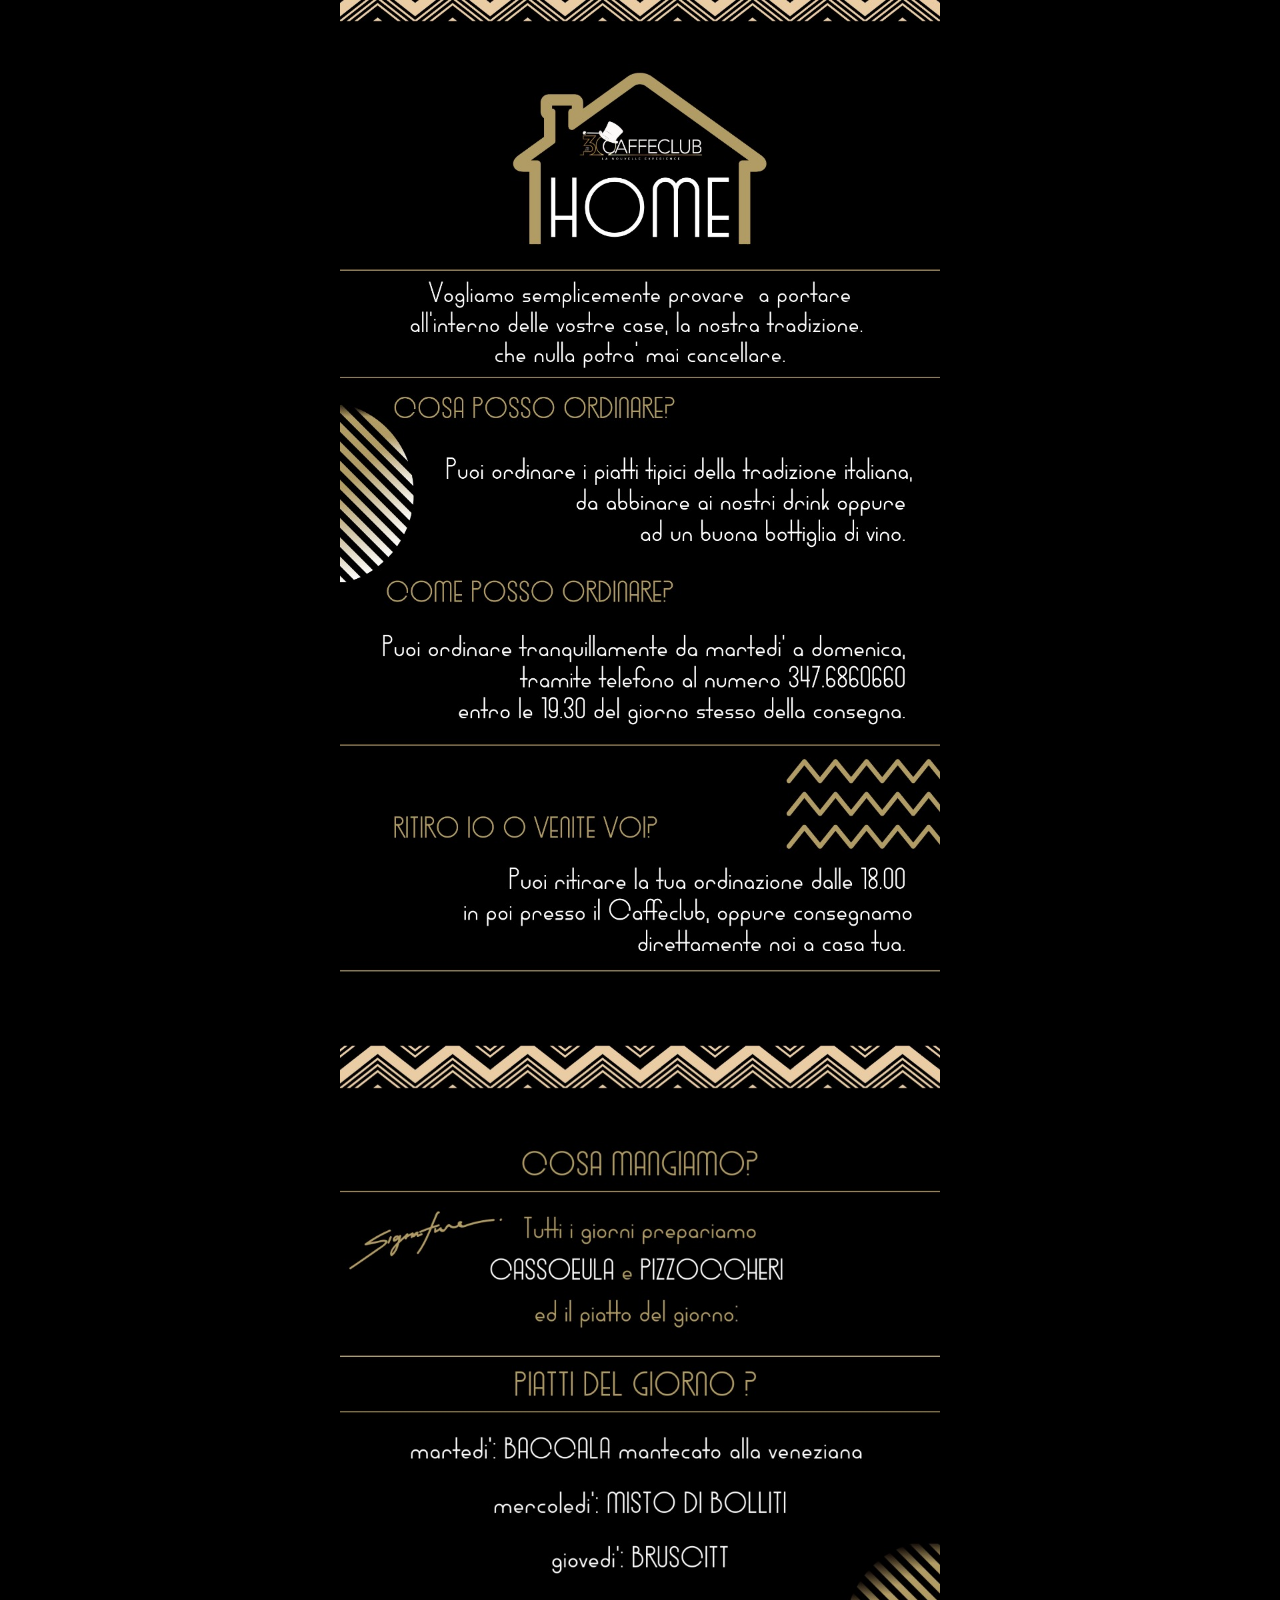
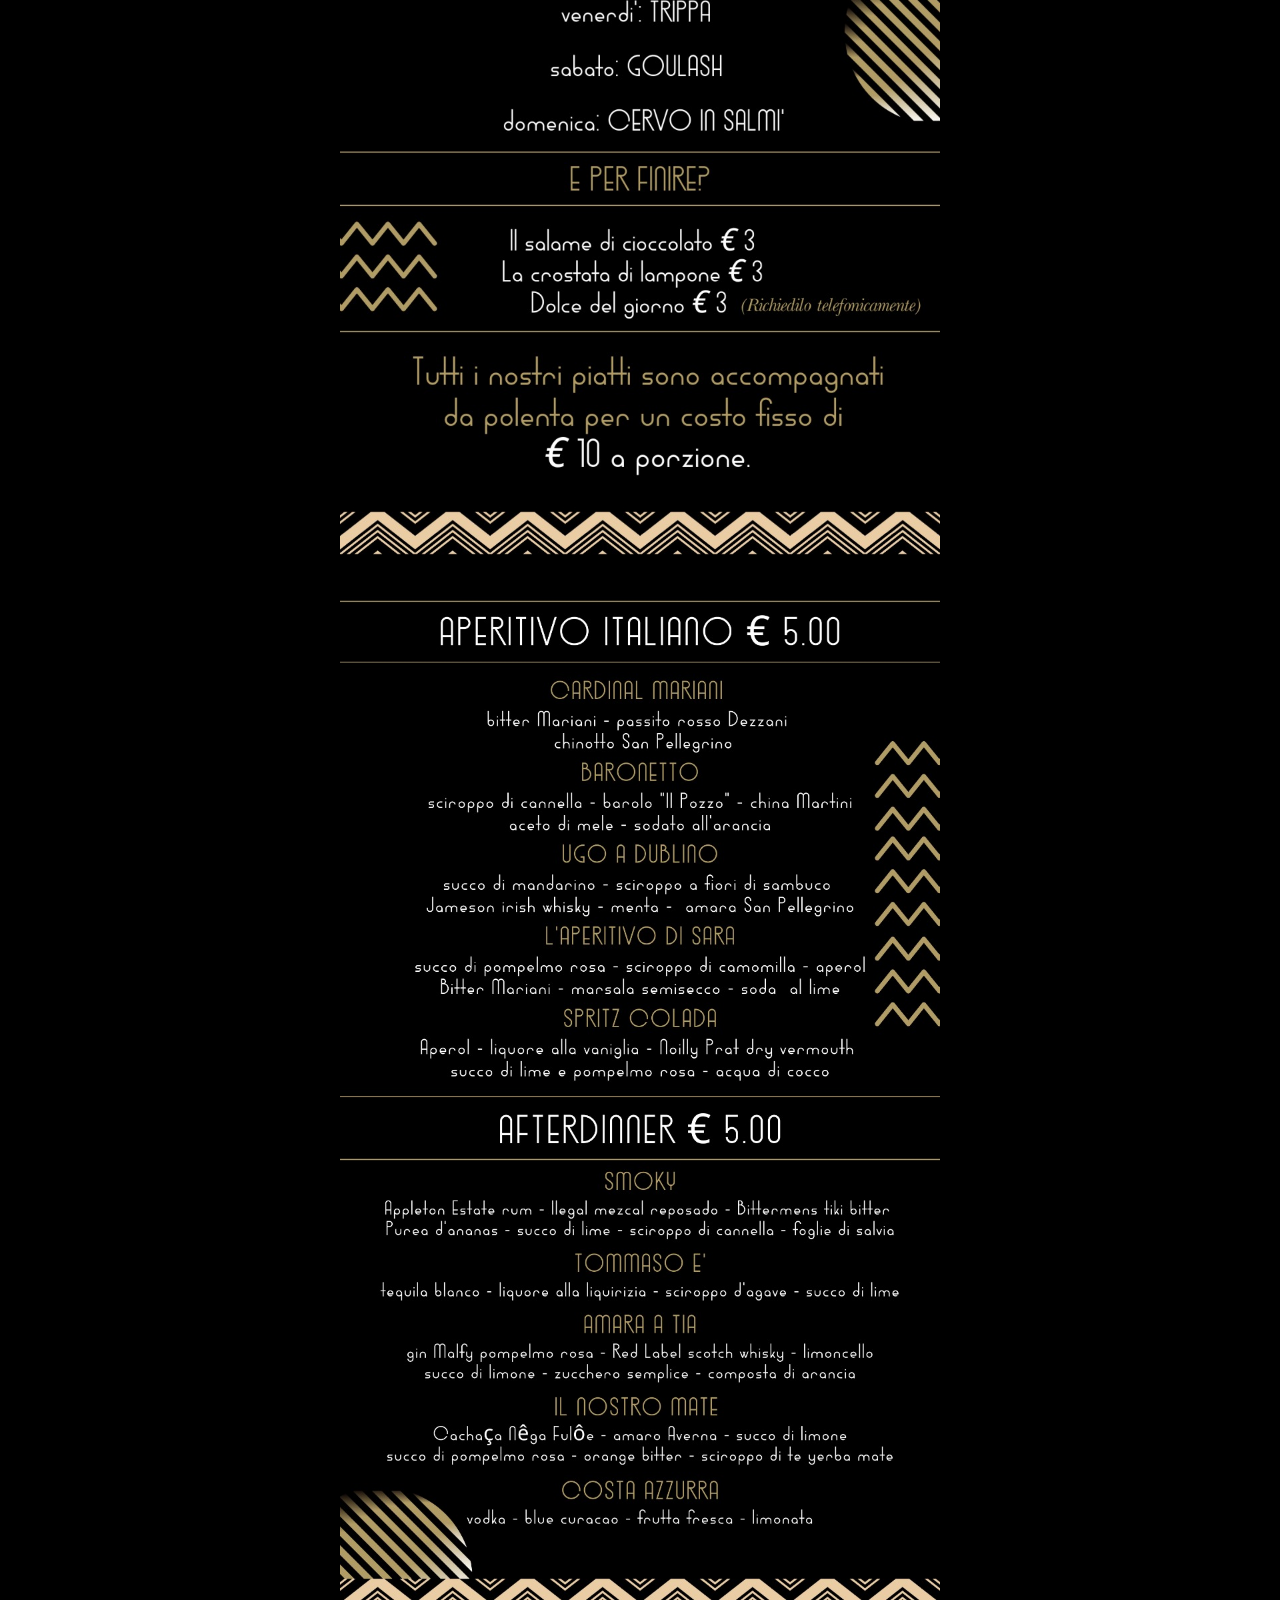
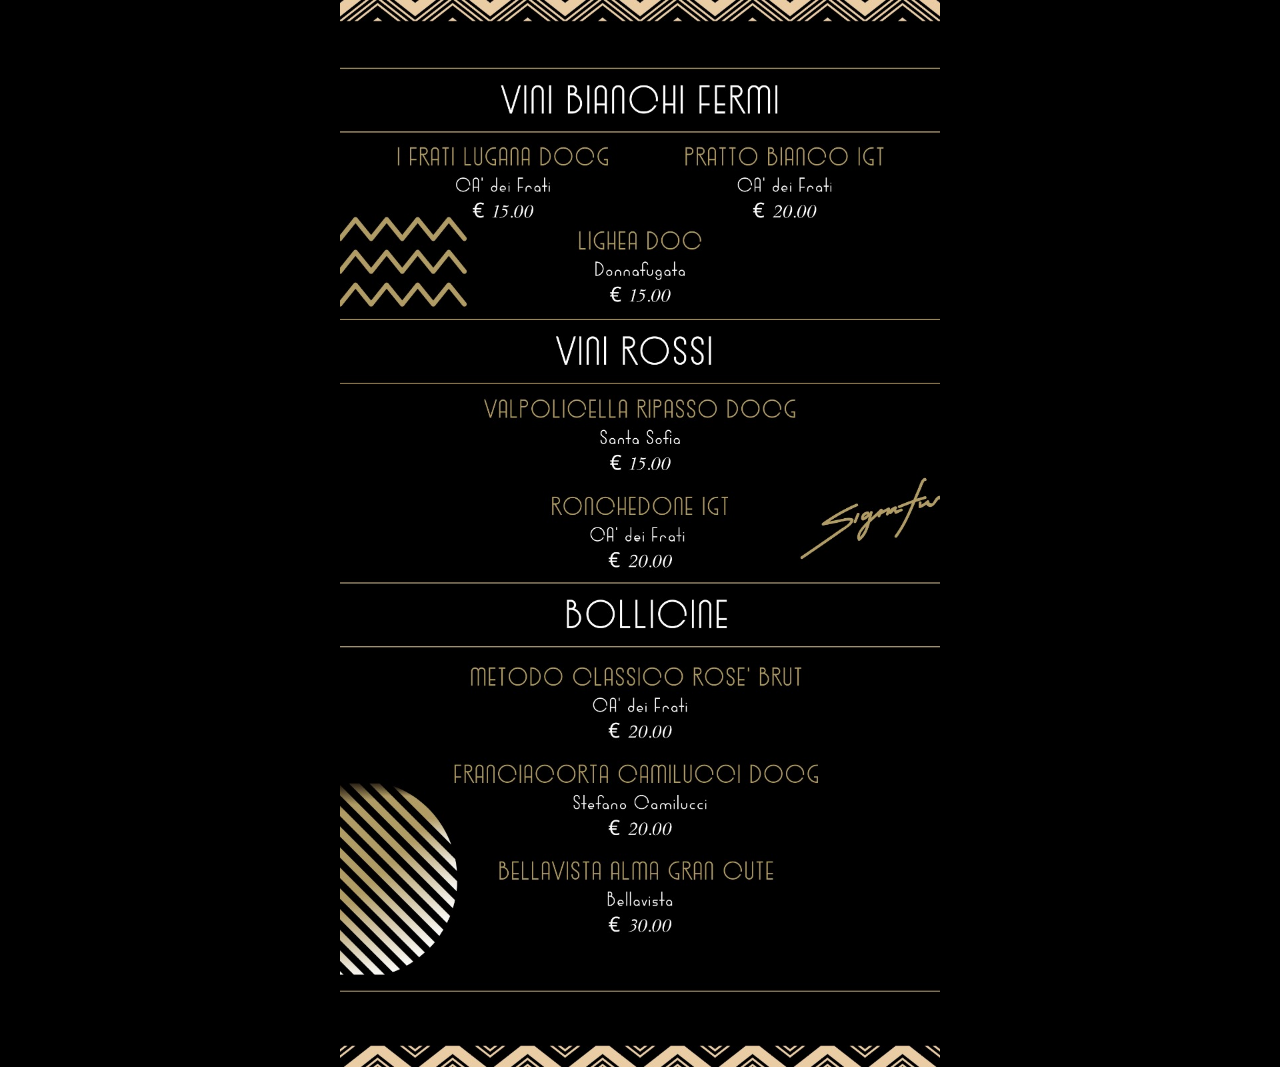
<file: delivery/index.html>
<!DOCTYPE html>
<html lang="it-IT">
	<head>
		<meta charset="UTF-8">
		<meta http-equiv="X-UA-Compatible" content="IE=edge">
		<meta name="viewport" content="width=device-width, initial-scale=1, minimum-scale=1">
		<link rel="icon" href="/res/favicon.png">
		<title>Caffè Club Castellanza - Home Delivery</title>
    		<style>
      			html, body { background: black; color: white; font-family: sans-serif; margin: 0; padding: 0; position: relative }
	    		img.page { display: block; width: 100%; max-width: 600px; margin: 0 auto; }
    		</style>
  	</head>
  	<body>
      		<img class='page' src='./1.jpg'/>
		<img class='page' src='./2.jpg'/>
		<img class='page' src='./3.jpg'/>
		<img class='page' src='./5.jpg'/>
  	</body>
</html>
</file>
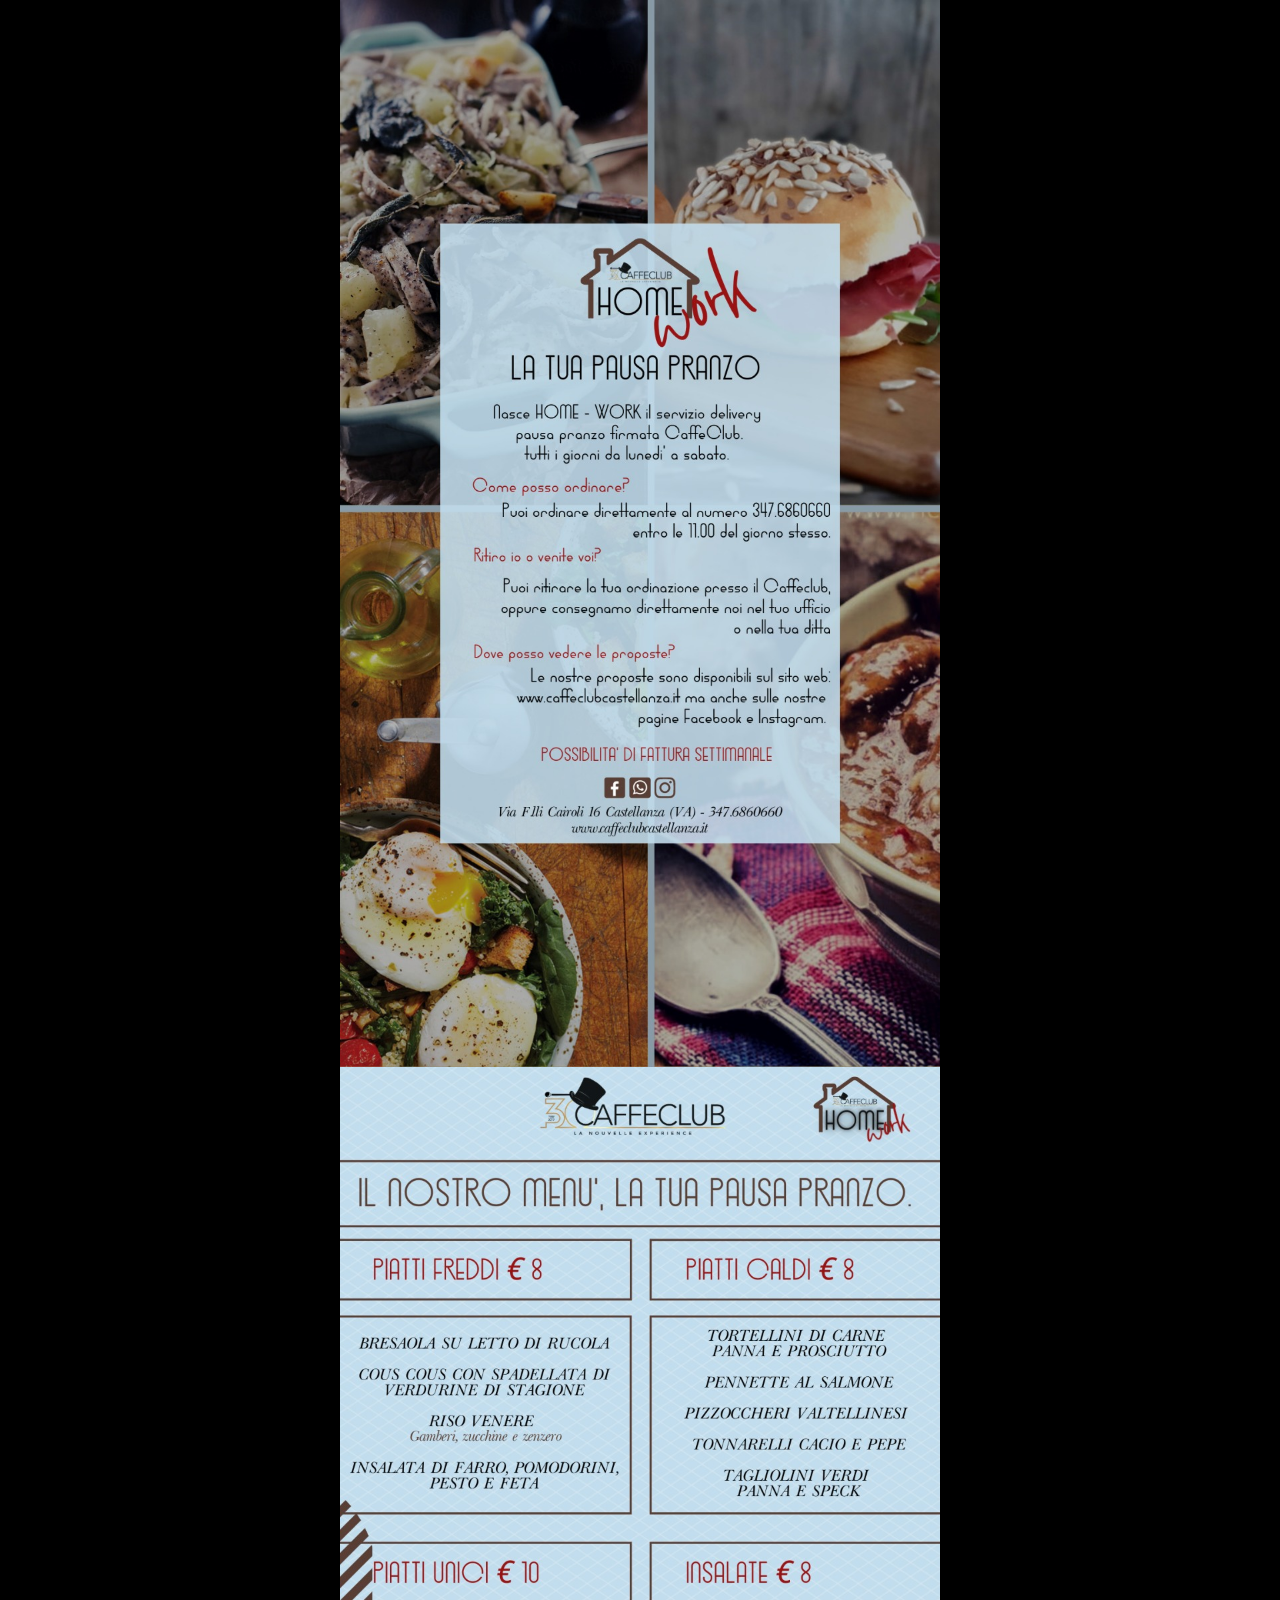
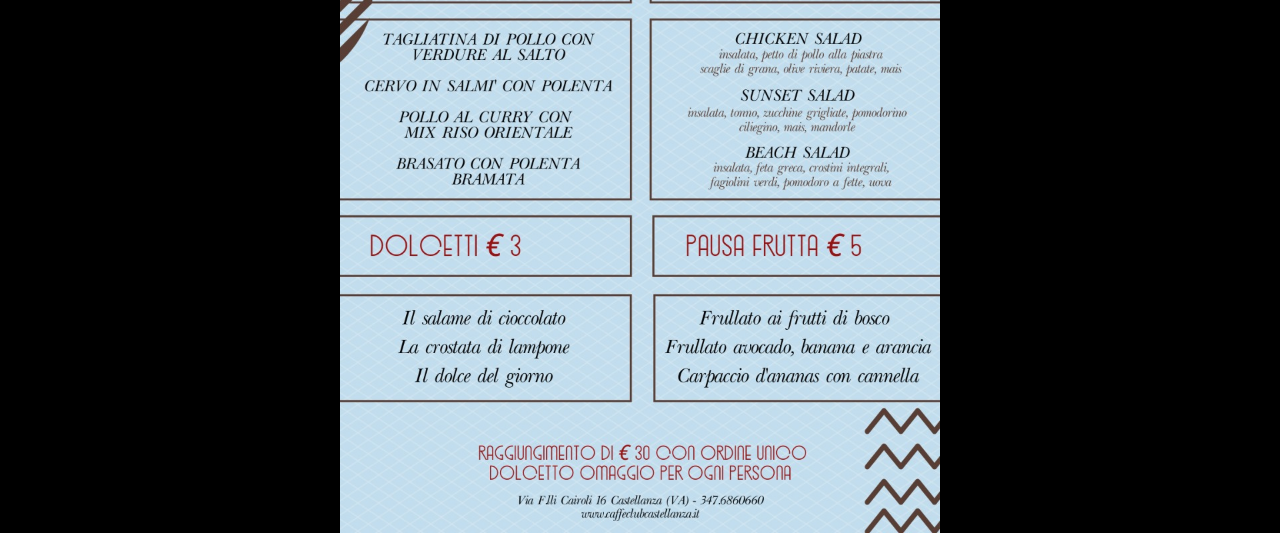
<file: homework/index.html>
<!DOCTYPE html>
<html lang="it-IT">
	<head>
		<meta charset="UTF-8">
		<meta http-equiv="X-UA-Compatible" content="IE=edge">
		<meta name="viewport" content="width=device-width, initial-scale=1, minimum-scale=1">
		<link rel="icon" href="/res/favicon.png">
		<title>Caffè Club Castellanza - Home Work Delivery</title>
    		<style>
      			html, body { background: black; color: white; font-family: sans-serif; margin: 0; padding: 0; position: relative }
	    		img.page { display: block; width: 100%; max-width: 600px; margin: 0 auto; }
    		</style>
  	</head>
  	<body>
        <img class='page' src='./1.jpg'/>
		    <img class='page' src='./2.jpg'/>
  	</body>
</html>
</file>
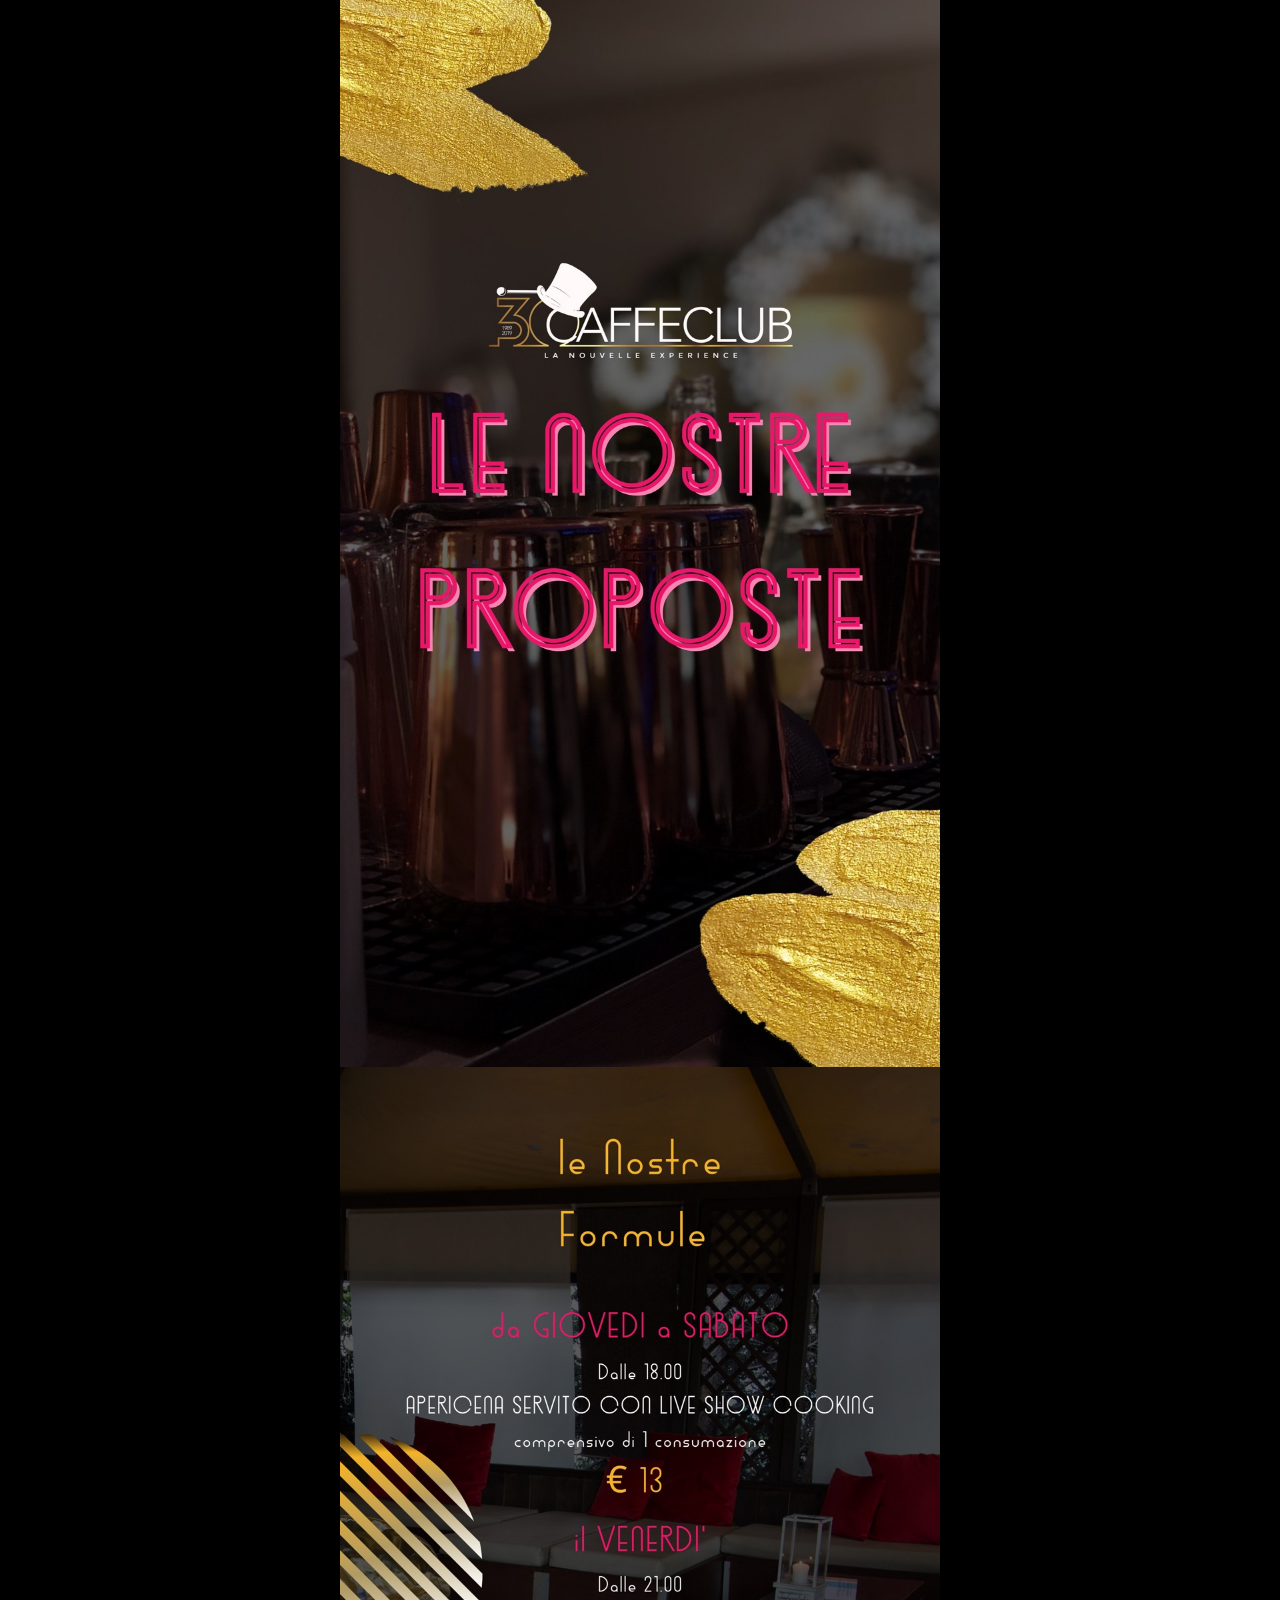
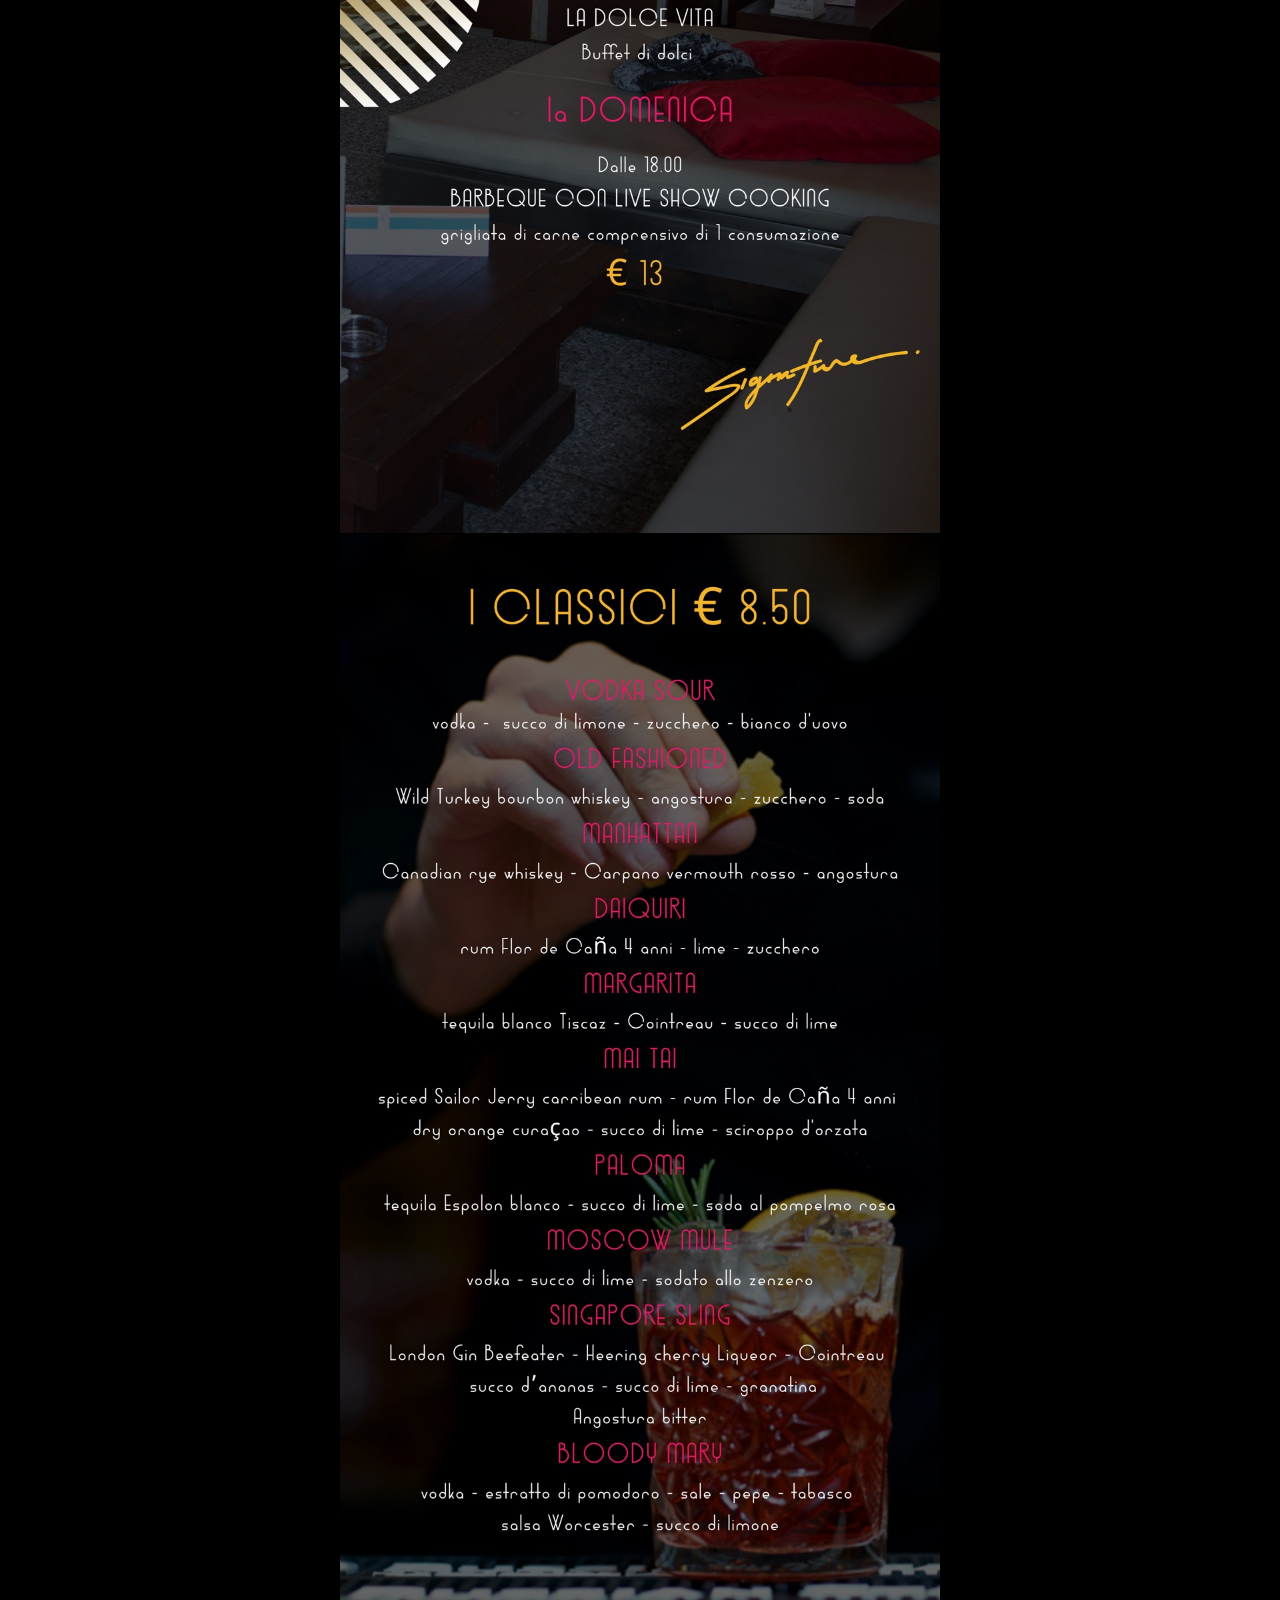
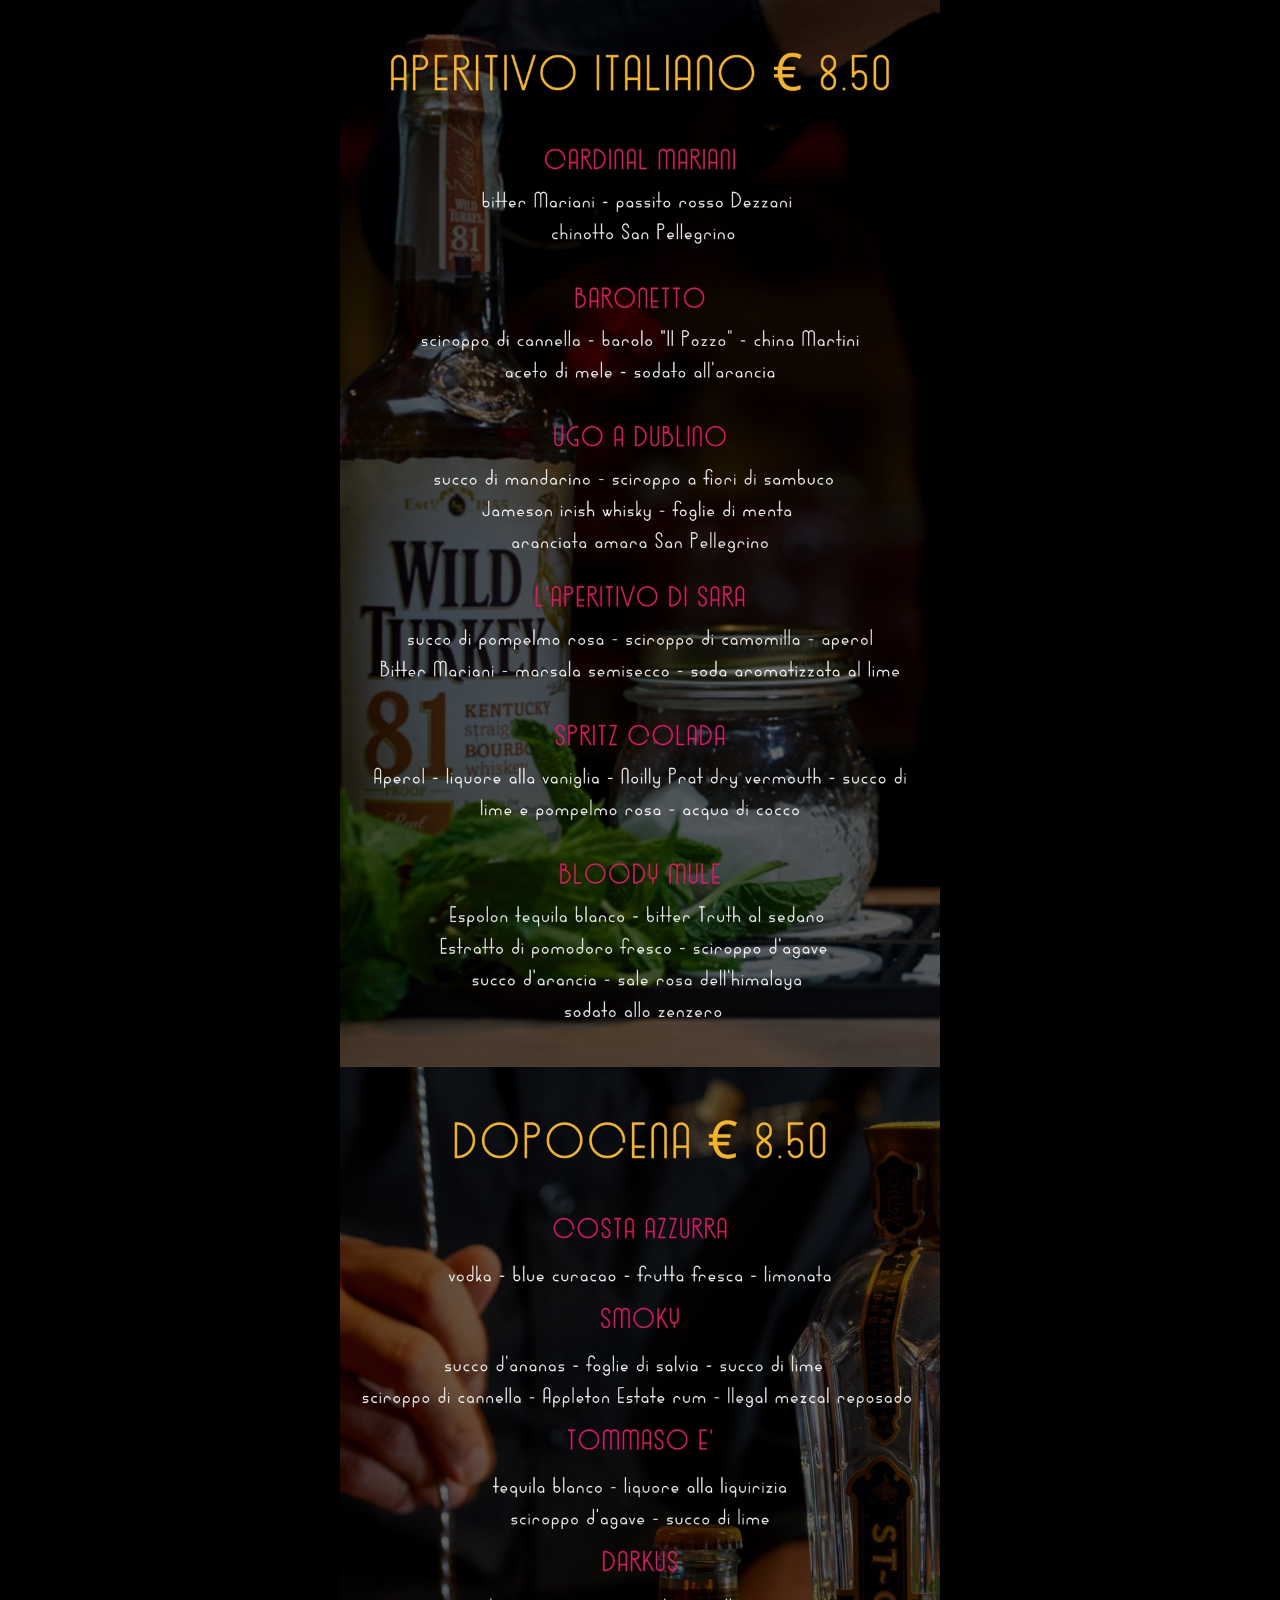
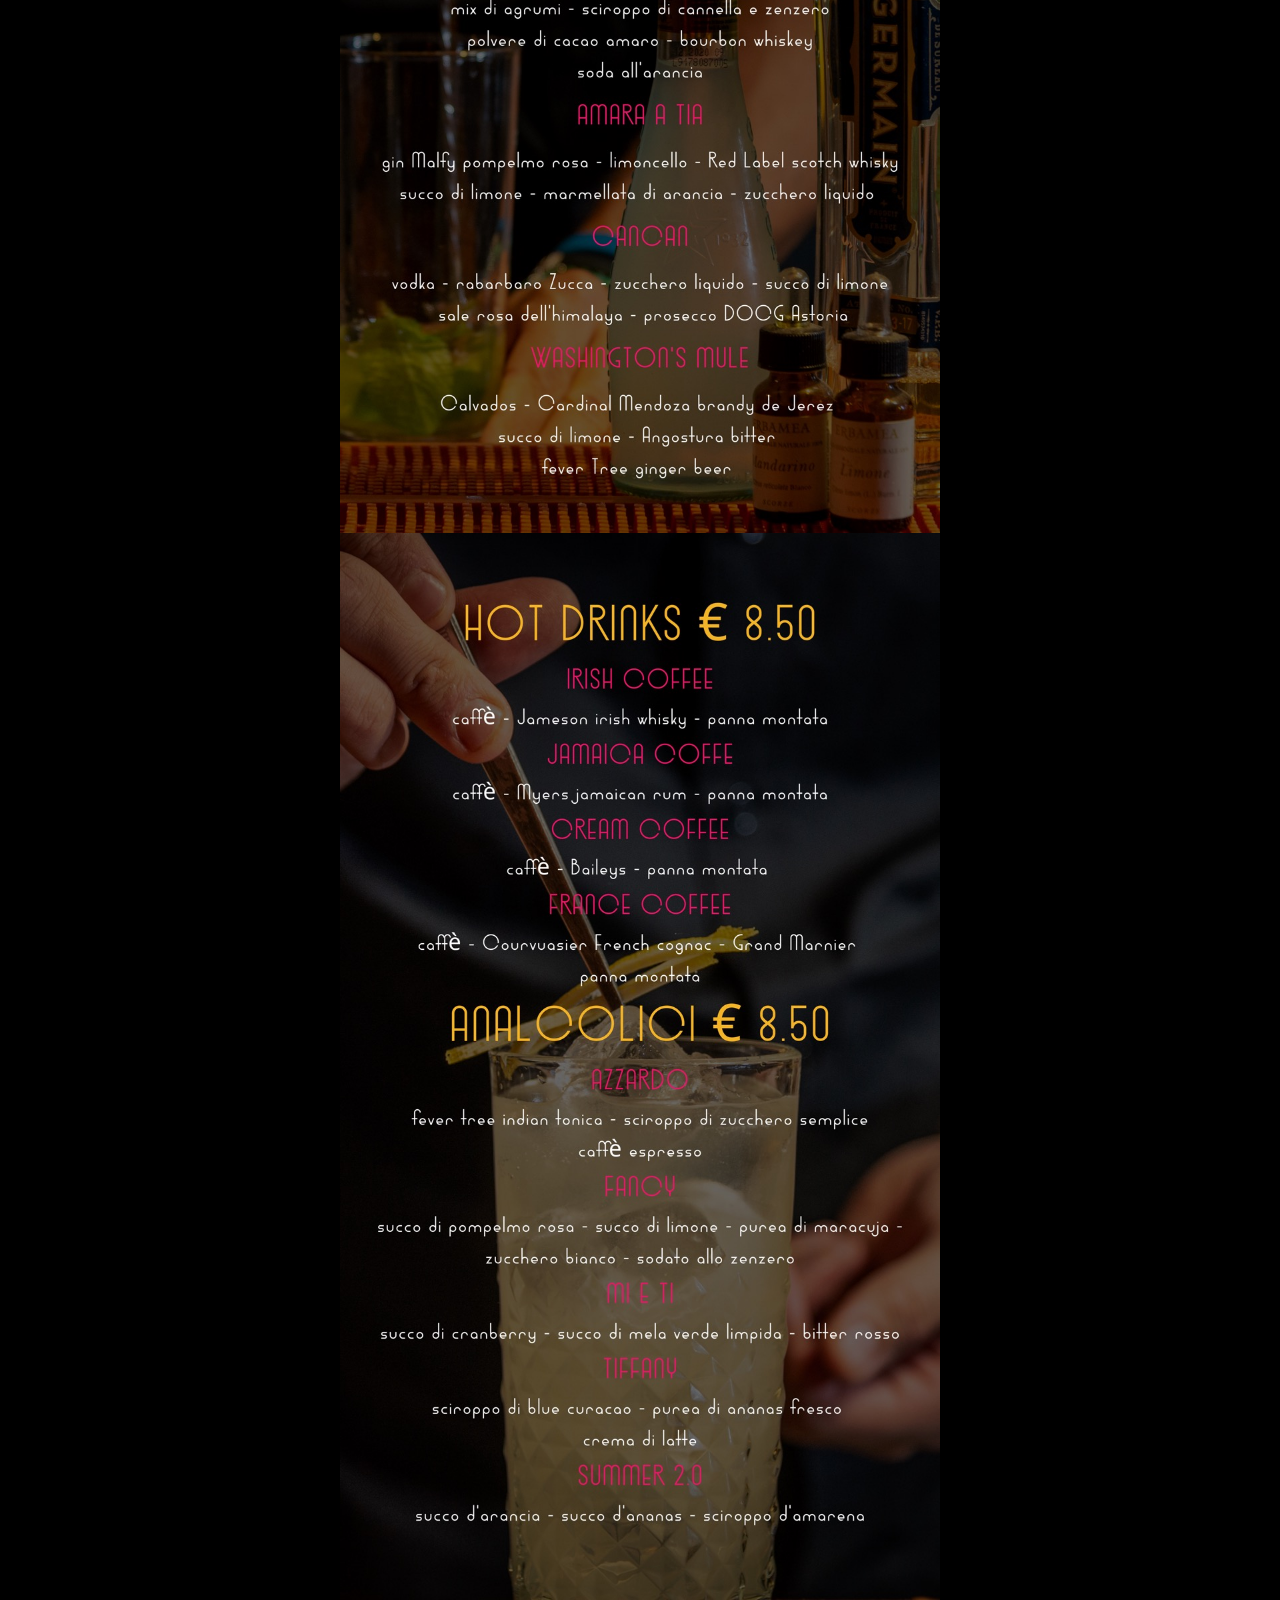
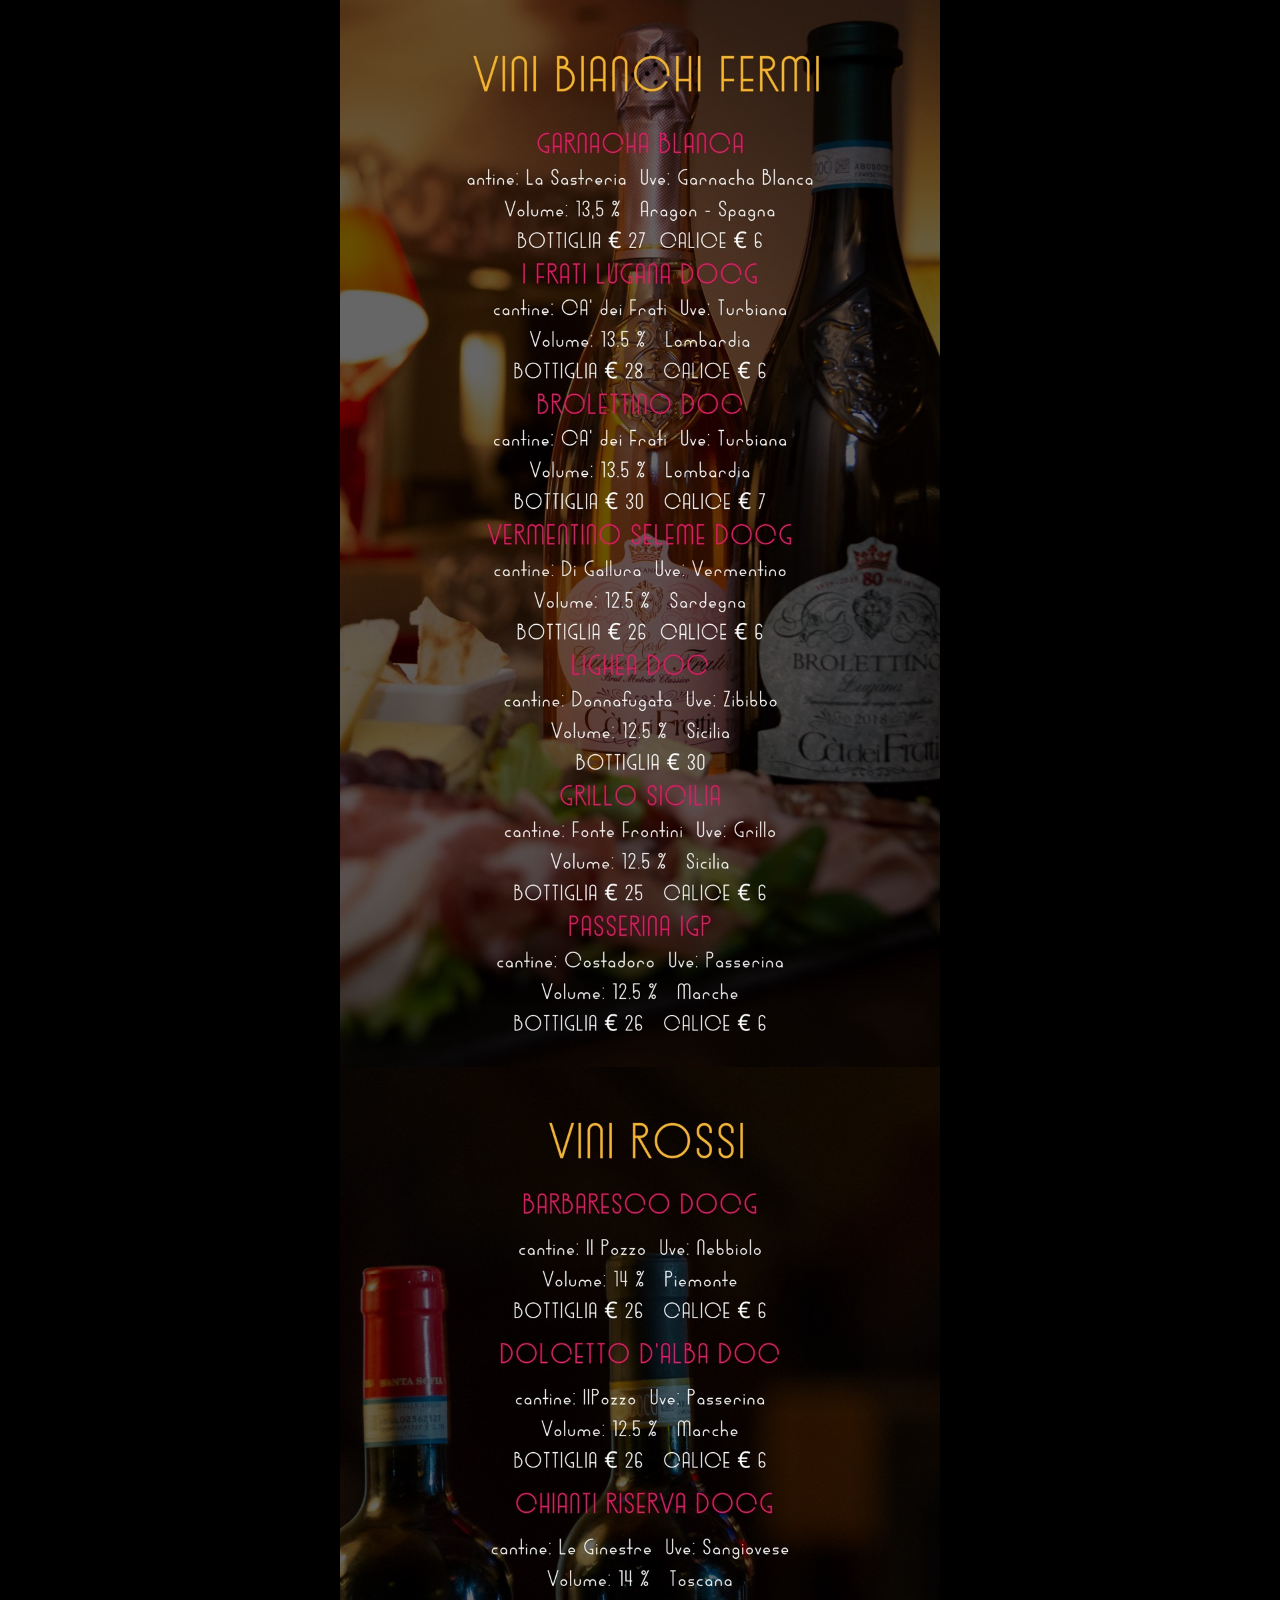
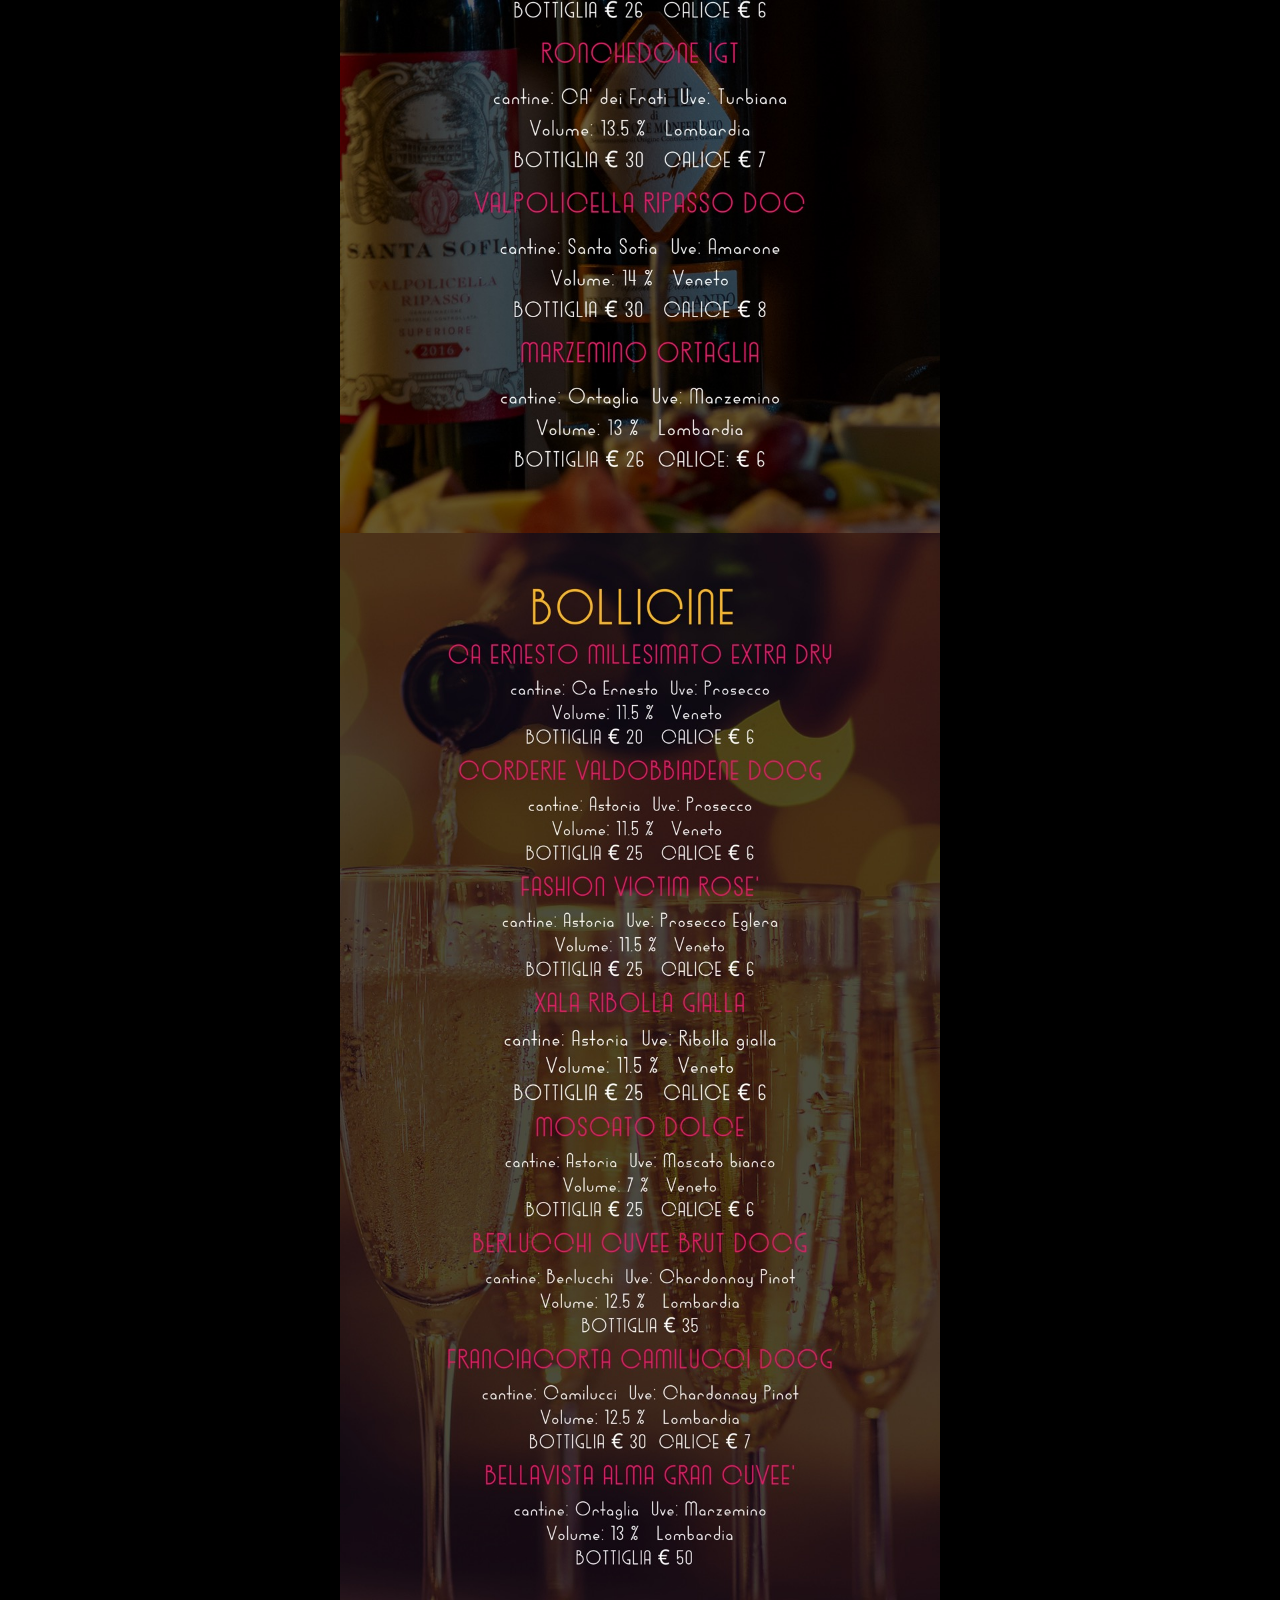
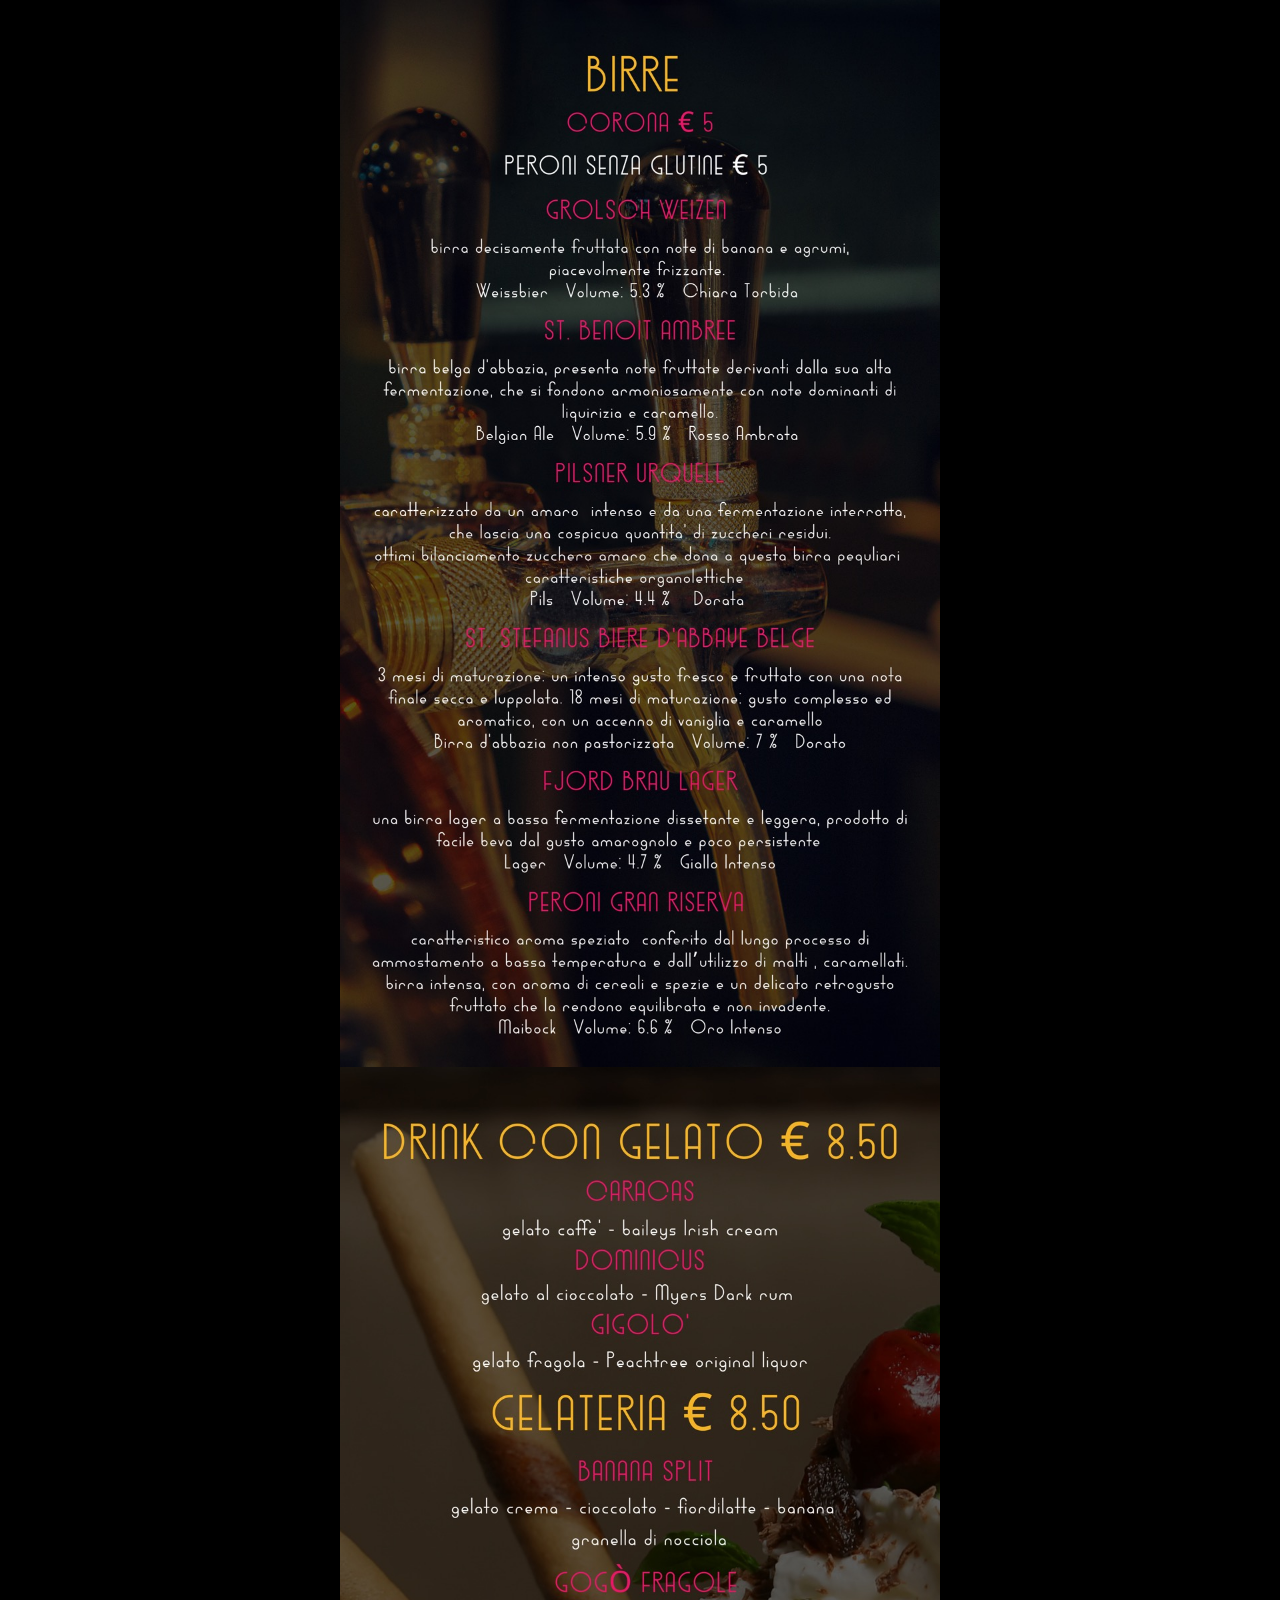
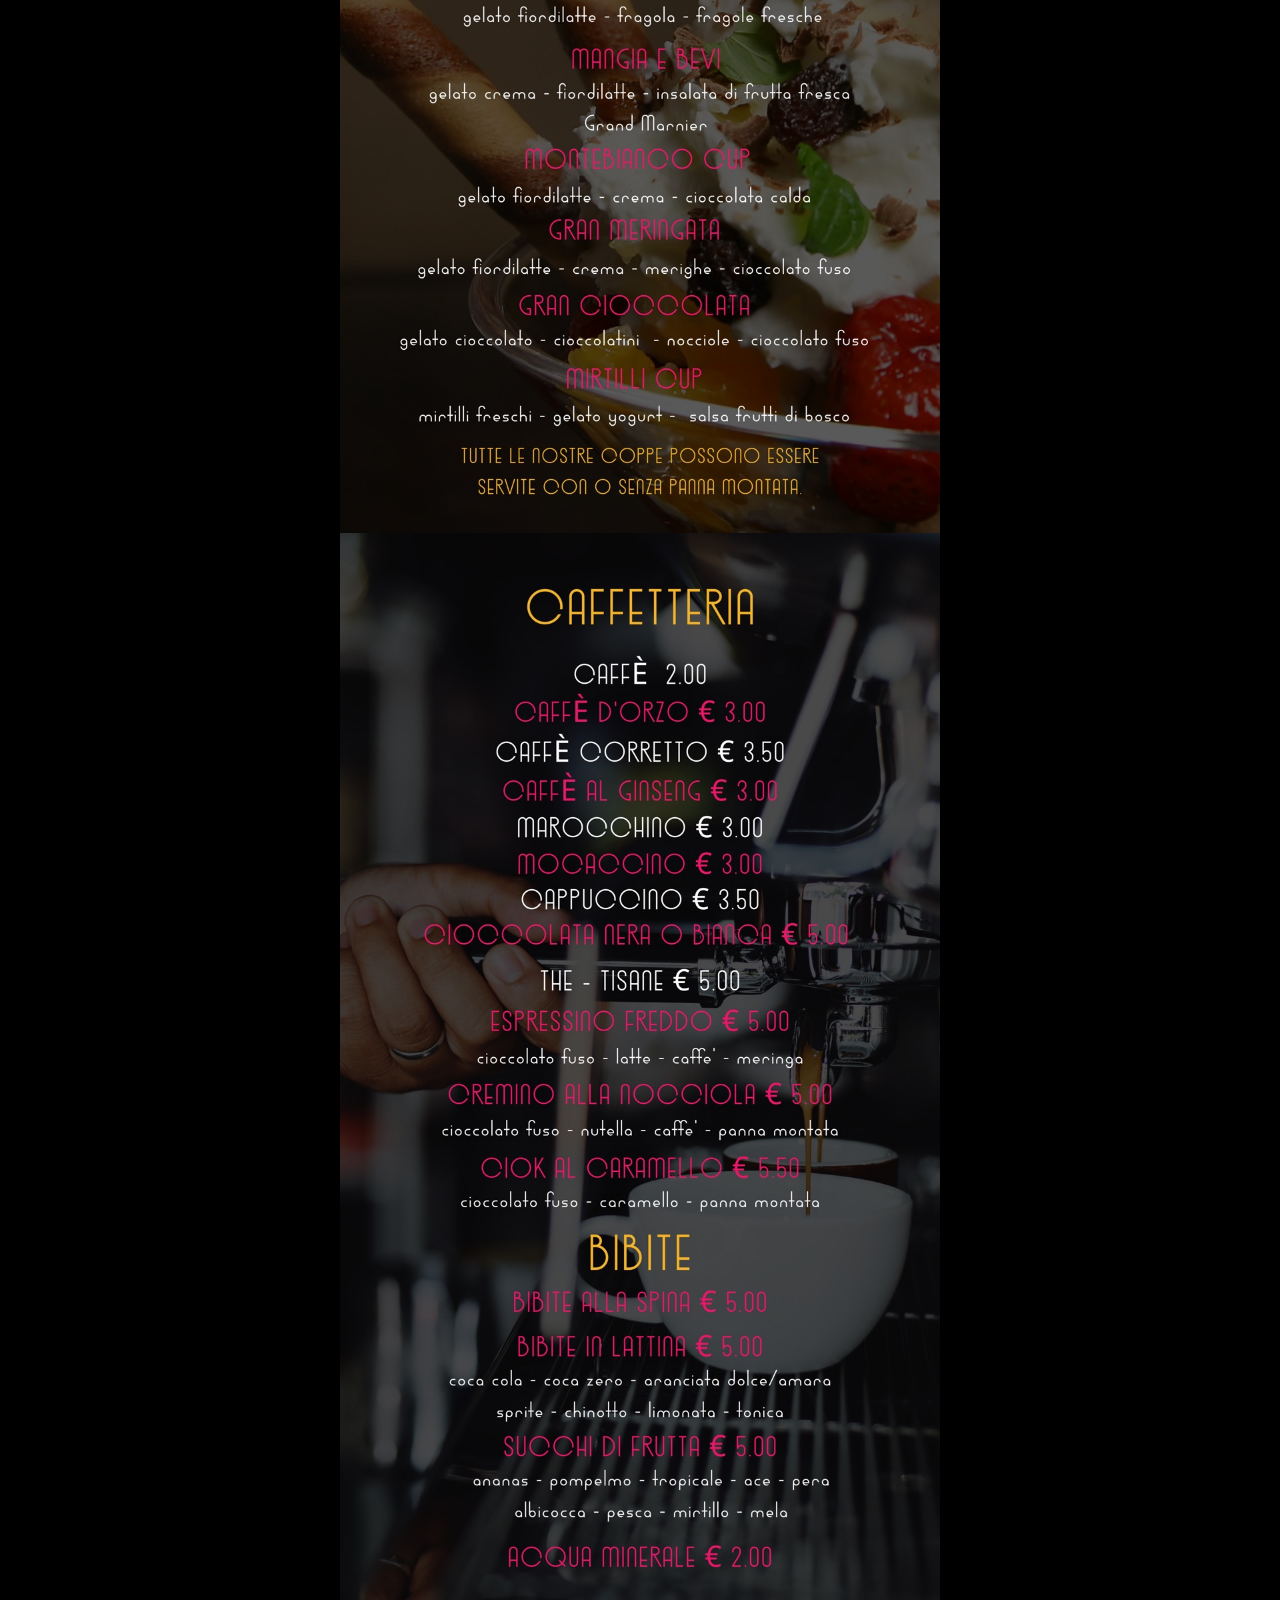
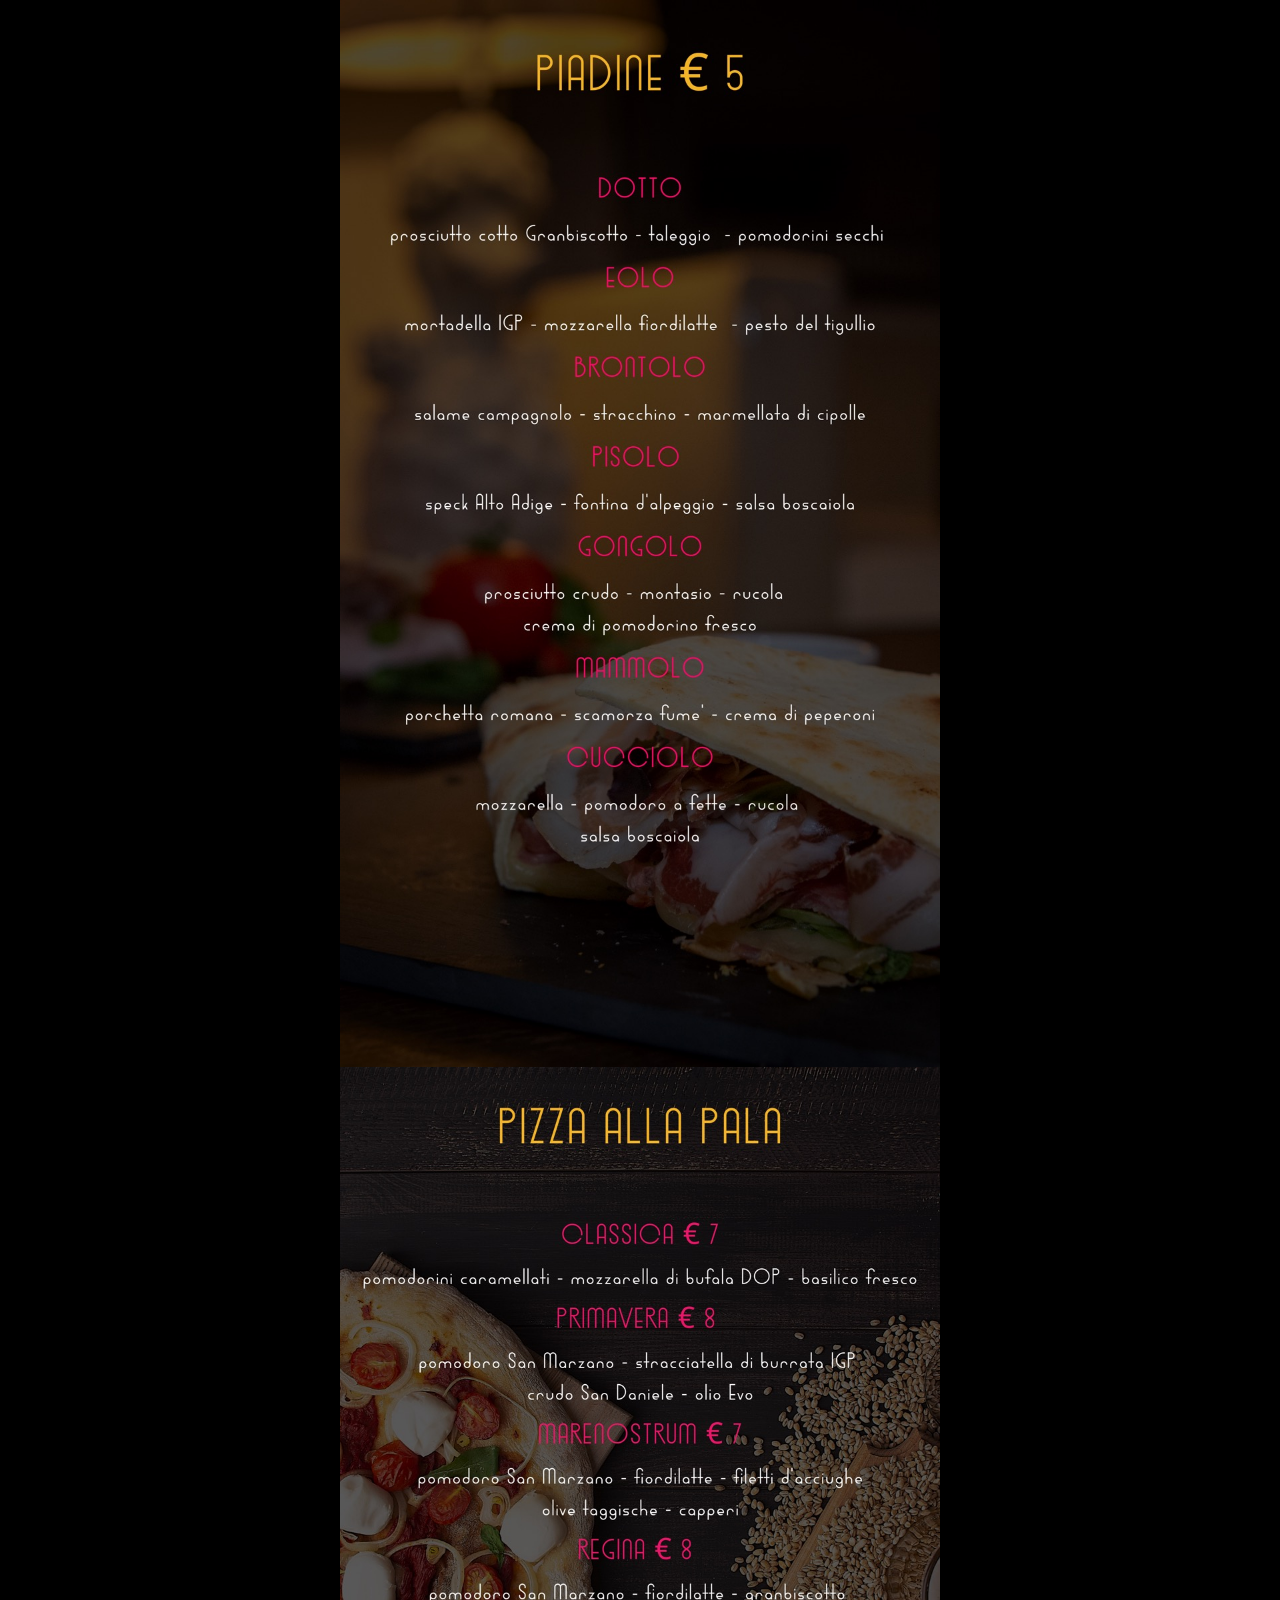
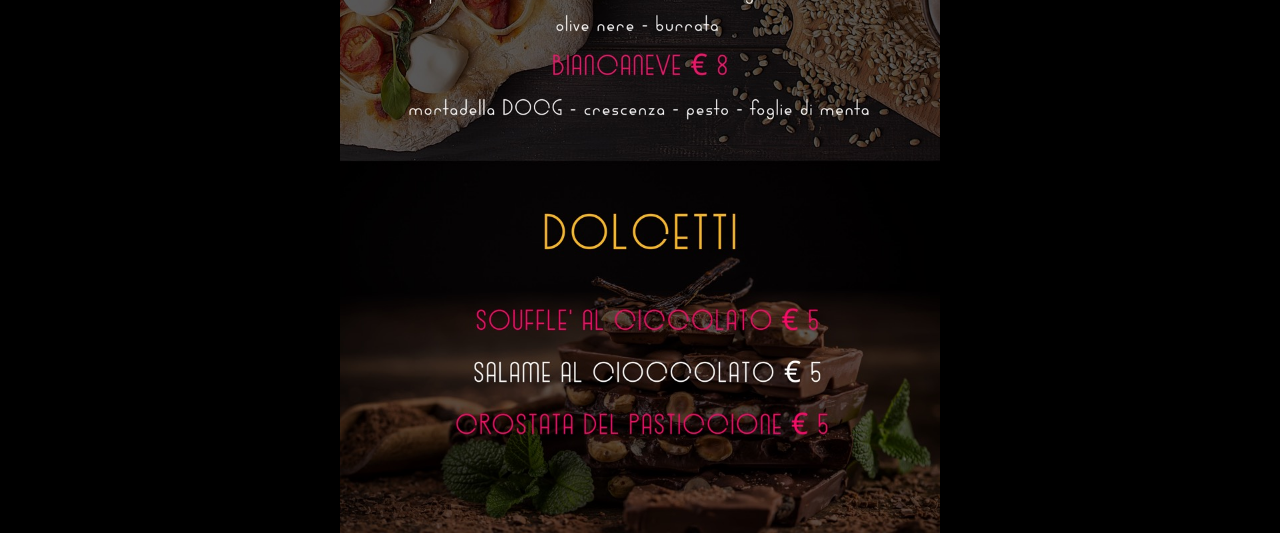
<file: listino/index.html>
<!DOCTYPE html>
<html lang="it-IT">
	<head>
		<meta charset="UTF-8">
		<meta http-equiv="X-UA-Compatible" content="IE=edge">
		<meta name="viewport" content="width=device-width, initial-scale=1, minimum-scale=1">
		<link rel="icon" href="/res/favicon.png">
		<title>Caffè Club Castellanza</title>
    		<style>
      			html, body { background: black; color: white; font-family: sans-serif; margin: 0; padding: 0; position: relative }
	    		img.page { display: block; width: 100%; max-width: 600px; margin: 0 auto; }
    		</style>
  	</head>
  	<body>
    		<img class='page' src='./01.jpeg'/>
		<img class='page' src='./02.jpeg'/>
		<img class='page' src='./03.jpeg'/>
		<img class='page' src='./04.jpeg'/>
		<img class='page' src='./05.jpeg'/>
		<img class='page' src='./06.jpeg'/>
		<img class='page' src='./07.jpeg'/>
		<img class='page' src='./08.jpeg'/>
		<img class='page' src='./09.jpeg'/>
		<img class='page' src='./10.jpeg'/>
		<img class='page' src='./11.jpeg'/>
		<img class='page' src='./13.jpeg'/>
		<img class='page' src='./14.jpeg'/>
		<img class='page' src='./15.jpeg'/>
  	</body>
</html>
</file>
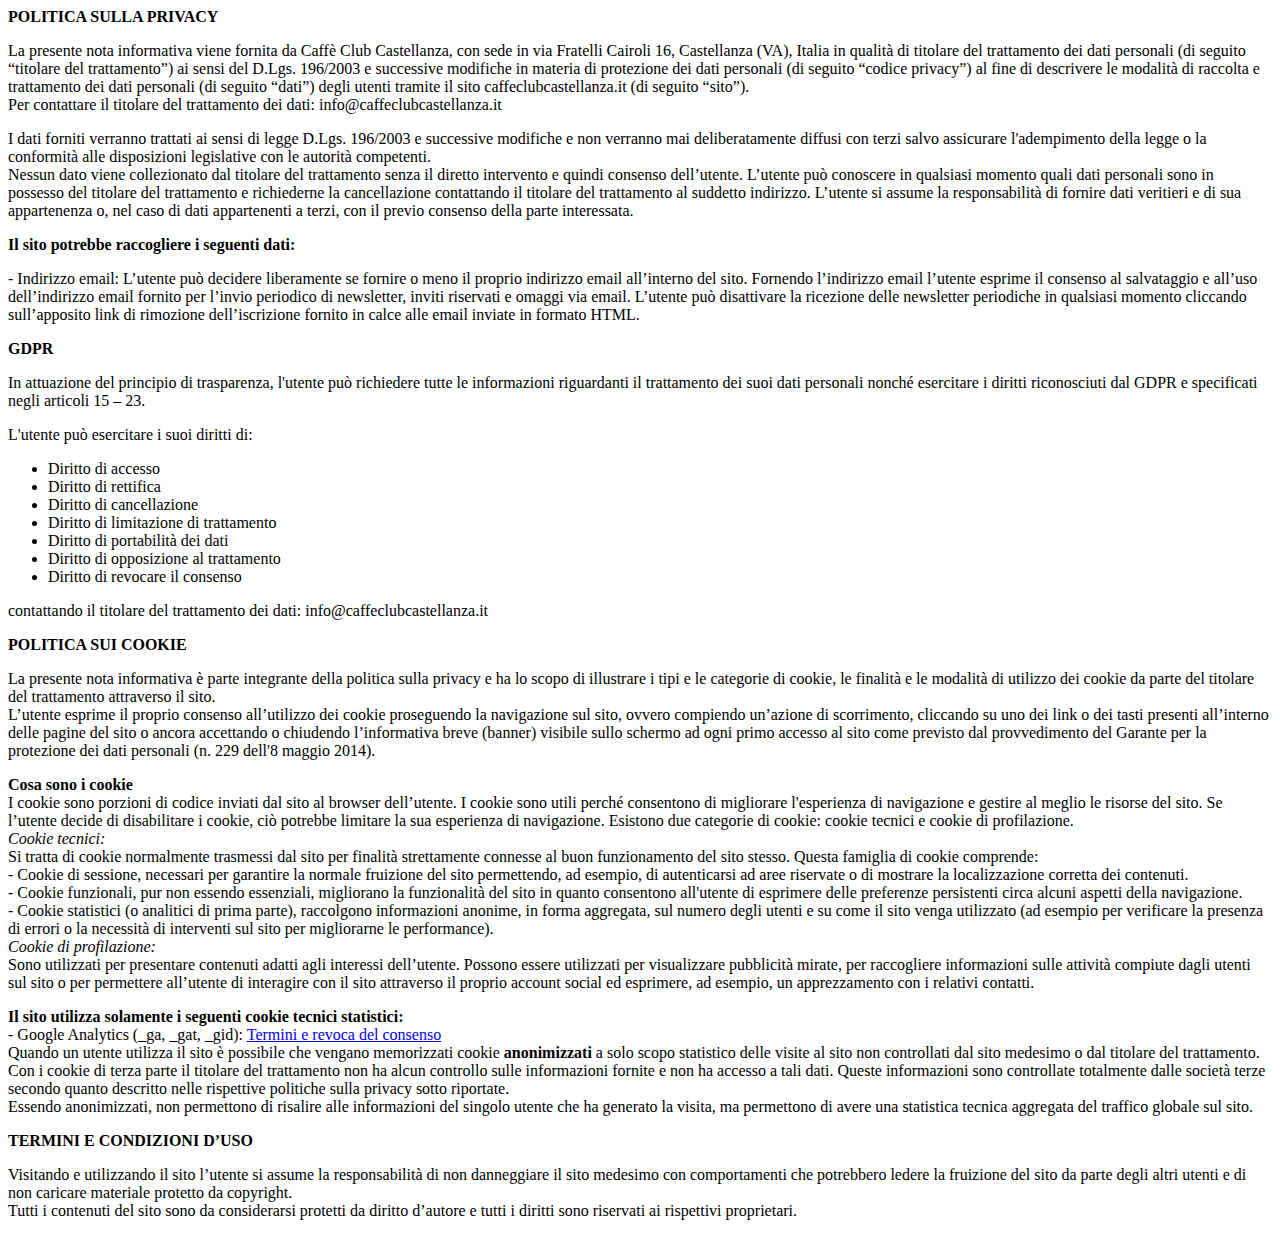
<file: privacy.html>
<!DOCTYPE html>
<html>
    <head>
        <meta charset="utf-8">
		    <meta name="robots" content="noindex, nofollow">
		    <title>Caffè Club Castellanza | politica sulla privacy, GDPR, politica sui cookie e termini e condizioni d'uso</title>
    </head>
    <body>
		<b>POLITICA SULLA PRIVACY</b>
		<p>
			La presente nota informativa viene fornita da Caffè Club Castellanza, con sede in via Fratelli Cairoli 16, Castellanza (VA), Italia in qualità di titolare del trattamento dei dati personali (di seguito “titolare del trattamento”) ai sensi del D.Lgs. 196/2003 e successive modifiche in materia di protezione dei dati personali (di seguito “codice privacy”) al fine di descrivere le modalità di raccolta e trattamento dei dati personali (di seguito “dati”) degli utenti tramite il sito caffeclubcastellanza.it (di seguito “sito”).
			<br>
			Per contattare il titolare del trattamento dei dati:
			info@caffeclubcastellanza.it
		</p>
		<p>
			I dati forniti verranno trattati ai sensi di legge D.Lgs. 196/2003 e successive modifiche e non verranno mai deliberatamente diffusi con terzi salvo assicurare l'adempimento della legge o la conformità alle disposizioni legislative con le autorità competenti.
			<br>
			Nessun dato viene collezionato dal titolare del trattamento senza il diretto intervento e quindi consenso dell’utente. L’utente può conoscere in qualsiasi momento quali dati personali sono in possesso del titolare del trattamento e richiederne la cancellazione contattando il titolare del trattamento al suddetto indirizzo. L’utente si assume la responsabilità di fornire dati veritieri e di sua appartenenza o, nel caso di dati appartenenti a terzi, con il previo consenso della parte interessata.
		</p>
		<p>
			<b>Il sito potrebbe raccogliere i seguenti dati:</b>
		</p>
		<p>
			- Indirizzo email: L’utente può decidere liberamente se fornire o meno il proprio indirizzo email all’interno del sito. Fornendo l’indirizzo email l’utente esprime il consenso al salvataggio e all’uso dell’indirizzo email fornito per l’invio periodico di newsletter, inviti riservati e omaggi via email. L’utente può disattivare la ricezione delle newsletter periodiche in qualsiasi momento cliccando sull’apposito link di rimozione dell’iscrizione fornito in calce alle email inviate in formato HTML.
		</p>
        <p><b>GDPR</b></p>
        <p>
            In attuazione del principio di trasparenza, l'utente può richiedere tutte le informazioni riguardanti il trattamento dei suoi dati personali nonché esercitare i diritti riconosciuti dal GDPR e specificati negli articoli 15 – 23.
        </p>
        <p>
            L'utente può esercitare i suoi diritti di:
            <ul>
                <li>Diritto di accesso
                <li>Diritto di rettifica
                <li>Diritto di cancellazione
                <li>Diritto di limitazione di trattamento
                <li>Diritto di portabilità dei dati
                <li>Diritto di opposizione al trattamento
                <li>Diritto di revocare il consenso
            </ul>
            contattando il titolare del trattamento dei dati: info@caffeclubcastellanza.it
        </p>
		<p>
			<b>POLITICA SUI COOKIE</b>
		</p>
		<p>
			La presente nota informativa è parte integrante della politica sulla privacy e ha lo scopo di illustrare i tipi e le categorie di cookie, le finalità e le modalità di utilizzo dei cookie da parte del titolare del trattamento attraverso il sito.
			<br>
			L’utente esprime il proprio consenso all’utilizzo dei cookie proseguendo la navigazione sul sito, ovvero compiendo un’azione di scorrimento, cliccando su uno dei link o dei tasti presenti all’interno delle pagine del sito o ancora accettando o chiudendo l’informativa breve (banner) visibile sullo schermo ad ogni primo accesso al sito come previsto dal provvedimento del Garante per la protezione dei dati personali (n. 229 dell'8 maggio 2014).
		</p>
		<p>
			<b>Cosa sono i cookie</b>
			<br>
			I cookie sono porzioni di codice inviati dal sito al browser dell’utente. I cookie sono utili perché consentono di migliorare l'esperienza di navigazione e gestire al meglio le risorse del sito. Se l’utente decide di disabilitare i cookie, ciò potrebbe limitare la sua esperienza di navigazione. Esistono due categorie di cookie: cookie tecnici e cookie di profilazione.
			<br>
			<i>Cookie tecnici:</i>
			<br>
			Si tratta di cookie normalmente trasmessi dal sito per finalità strettamente connesse al buon funzionamento del sito stesso. Questa famiglia di cookie comprende:
			<br>
			- Cookie di sessione, necessari per garantire la normale fruizione del sito permettendo, ad esempio, di autenticarsi ad aree riservate o di mostrare la localizzazione corretta dei contenuti.
			<br>
			- Cookie funzionali, pur non essendo essenziali, migliorano la funzionalità del sito in quanto consentono all'utente di esprimere delle preferenze persistenti circa alcuni aspetti della navigazione.
			<br>
			- Cookie statistici (o analitici di prima parte), raccolgono informazioni anonime, in forma aggregata, sul numero degli utenti e su come il sito venga utilizzato (ad esempio per  verificare la presenza di errori o la necessità di interventi sul sito per migliorarne le performance).
			<br>
			<i>Cookie di profilazione:</i>
			<br>
			Sono utilizzati per presentare contenuti adatti agli interessi dell’utente. Possono essere utilizzati per visualizzare pubblicità mirate,  per raccogliere informazioni sulle attività compiute dagli utenti sul sito o per permettere all’utente di interagire con il sito attraverso il proprio account social ed esprimere, ad esempio, un apprezzamento con i relativi contatti.
		</p>
		<p>
			<b>Il sito utilizza solamente i seguenti cookie tecnici statistici:</b>
            <br>
            - Google Analytics (_ga, _gat, _gid): <a href="https://www.google.com/intl/it_ALL/analytics/learn/privacy.html">Termini e revoca del consenso</a>
			<br>
			Quando un utente utilizza il sito è possibile che vengano memorizzati cookie <b>anonimizzati</b> a solo scopo statistico delle visite al sito non controllati dal sito medesimo o dal titolare del trattamento.
			<br>
			Con i cookie di terza parte il titolare del trattamento non ha alcun controllo sulle informazioni fornite e non ha accesso a tali dati. Queste informazioni sono controllate totalmente dalle società terze secondo quanto descritto nelle rispettive politiche sulla privacy sotto riportate.
			<br>
			Essendo anonimizzati, non permettono di risalire alle informazioni del singolo utente che ha generato la visita, ma permettono di avere una statistica tecnica aggregata del traffico globale sul sito.
		</p>
		<p>
			<b>TERMINI E CONDIZIONI D’USO</b>
		</p>
		<p>
			Visitando e utilizzando il sito l’utente si assume la responsabilità di non danneggiare il sito medesimo con comportamenti che potrebbero ledere la fruizione del sito da parte degli altri utenti e di non caricare materiale protetto da copyright.
			<br>
			Tutti i contenuti del sito sono da considerarsi protetti da diritto d’autore e tutti i diritti sono riservati ai rispettivi proprietari.
		</p>
		<script>
		  (function(i,s,o,g,r,a,m){i['GoogleAnalyticsObject']=r;i[r]=i[r]||function(){
		  (i[r].q=i[r].q||[]).push(arguments)},i[r].l=1*new Date();a=s.createElement(o),
		  m=s.getElementsByTagName(o)[0];a.async=1;a.src=g;m.parentNode.insertBefore(a,m)
		  })(window,document,'script','https://www.google-analytics.com/analytics.js','ga');
		  ga('create', 'UA-82119348-3', 'auto');
		  ga('send', 'pageview');
		  ga('set', 'anonymizeIp', true);
		</script>
    </body>
</html>
</file>
